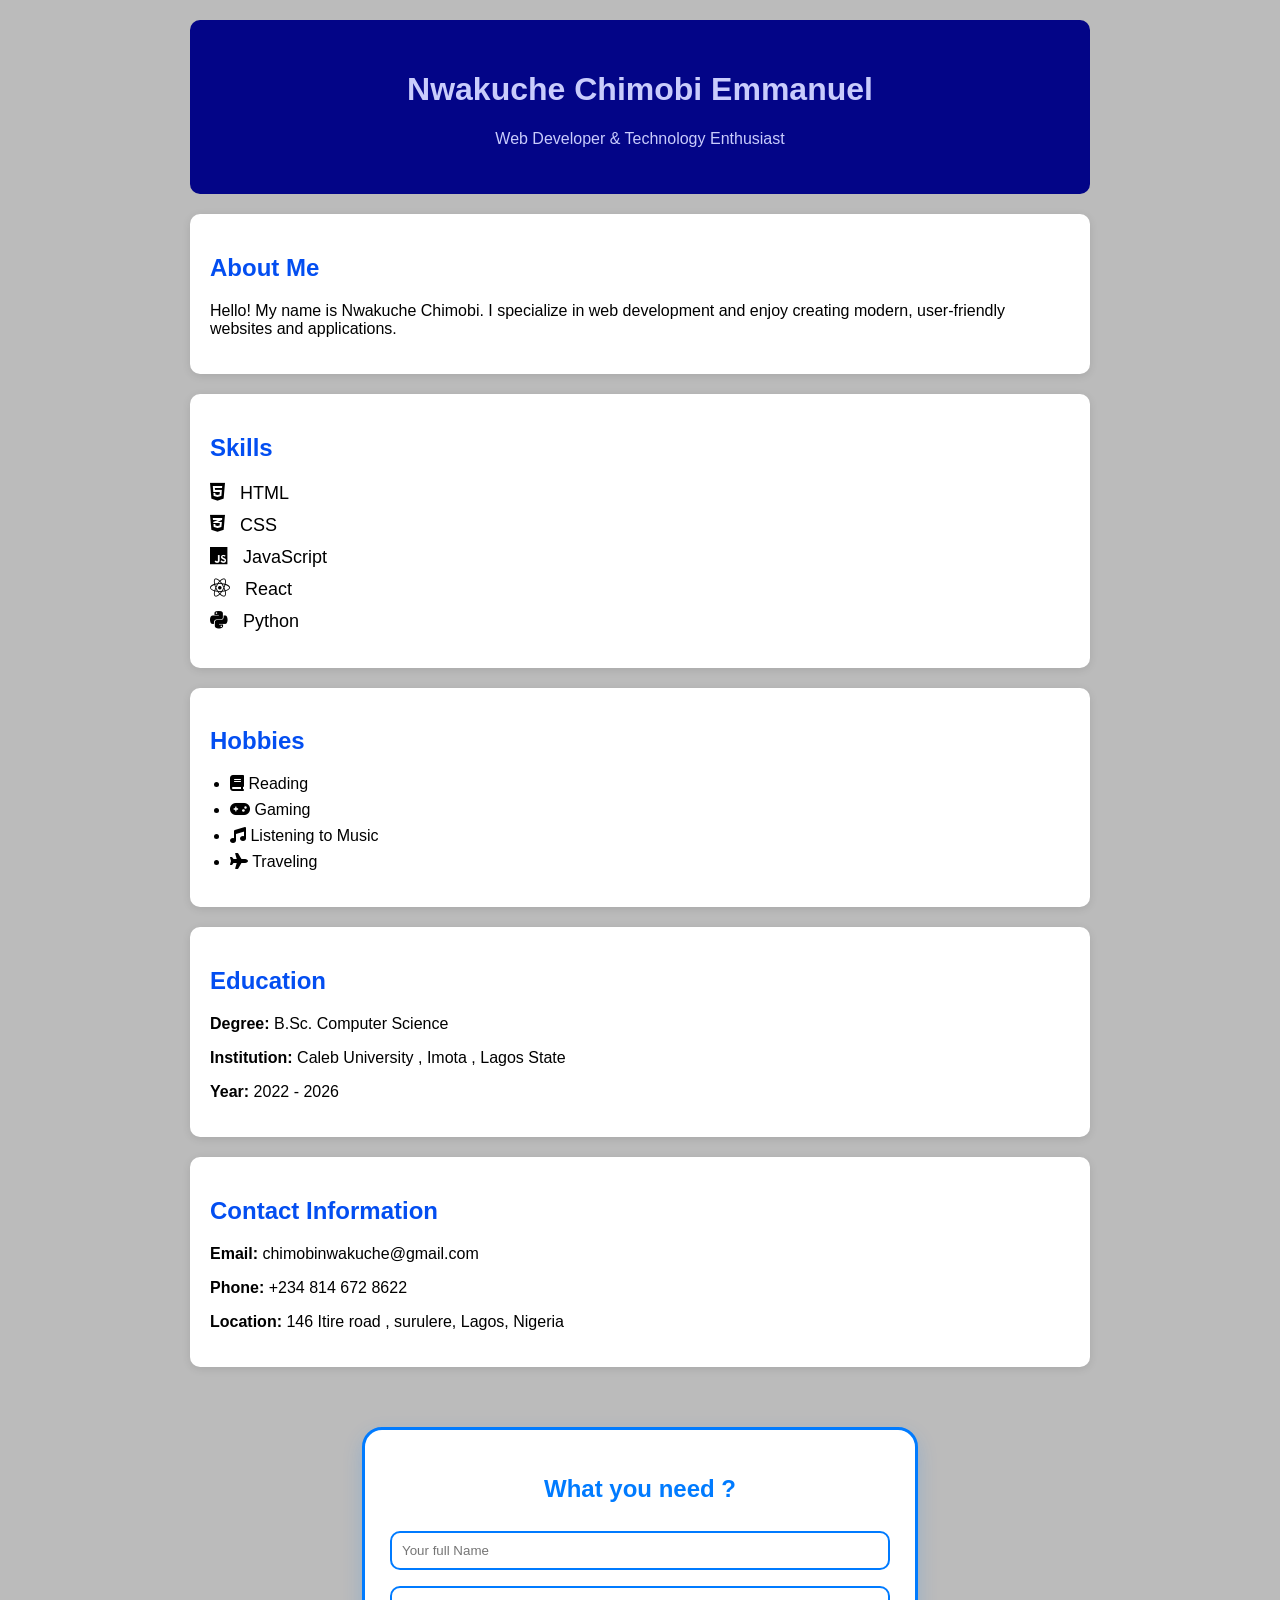
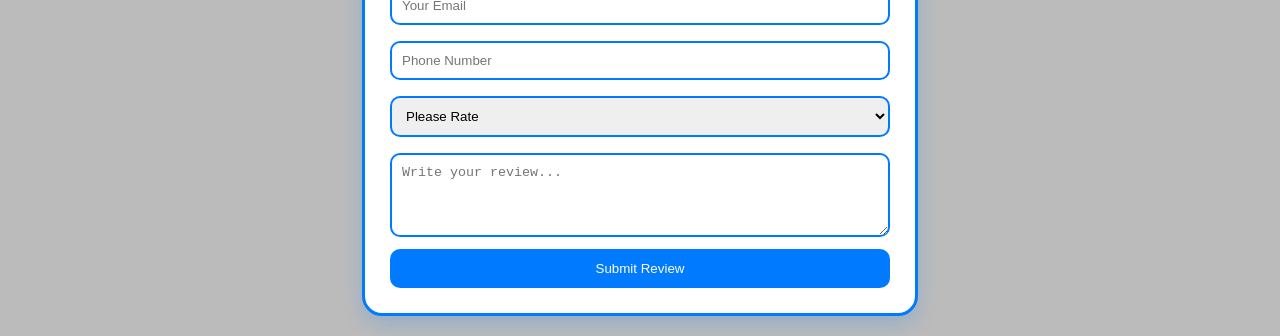
<file: index.html>
<!DOCTYPE html>
<html lang="en">
<head>
    <meta charset="UTF-8">
    <meta name="viewport" content="width=device-width, initial-scale=1.0">
    <title>Personal Profile</title>
    <link rel="stylesheet" href="index.css">
    <link rel="stylesheet" href="https://cdnjs.cloudflare.com/ajax/libs/font-awesome/6.5.1/css/all.min.css">
</head>
<body>

    <div class="container">

        <header>
            <h1>Nwakuche Chimobi Emmanuel</h1>
            <p>Web Developer & Technology Enthusiast</p>
        </header>

        <section class="card">
            <h2>About Me</h2>
            <p>
                Hello! My name is Nwakuche Chimobi. I specialize in web development
                and enjoy creating modern, user-friendly websites and applications.
            </p>
        </section>

        <section class="card">
            <h2>Skills</h2>
            <ul class="skills-list">

                <li><i class="fab fa-html5"></i> HTML</li>
                <li><i class="fab fa-css3-alt"></i> CSS</li>
                <li><i class="fab fa-js"></i> JavaScript</li>
                <li><i class="fab fa-react"></i> React</li>
                <li><i class="fab fa-python"></i> Python</li>
            </ul>
        </section>

        <section class="card">
            <h2>Hobbies</h2>
            <ul class="hobbies-list">
                <li><i class="fas fa-book"></i> Reading </li>
                <li><i class="fas fa-gamepad"></i> Gaming </li>
                <li><i class="fas fa-music"></i> Listening to Music </li>
                <li><i class="fas fa-plane"></i> Traveling </li>
            </ul>
        </section>

        <section class="card">
            <h2>Education</h2>
            <p><strong>Degree:</strong> B.Sc. Computer Science</p>
            <p><strong>Institution:</strong> Caleb University , Imota , Lagos State </p>
            <p><strong>Year:</strong> 2022 - 2026 </p>
        </section>

        <section class="card">
            <h2>Contact Information</h2>
            <p><strong>Email:</strong> chimobinwakuche@gmail.com</p>
            <p><strong>Phone:</strong> +234 814 672 8622 </p>
            <p><strong>Location:</strong> 146 Itire road , surulere, Lagos, Nigeria</p>
        </section>

    </div>
    <section class="review-box">
    <h2>What you need ?</h2>

    <form>
        <input type="text" placeholder="Your full Name" required>
        <input type="email" placeholder="Your Email" required>
        <input type="tel" placeholder="Phone Number">

        <select required>
            <option value="">Please Rate</option>
            <option> Excellent</option>
            <option> Very Good</option>
            <option> Good</option>
            <option> Fair</option>
            <option> Poor</option>
        </select>

        <textarea rows="4" placeholder="Write your review..." required></textarea>

        <button type="submit">Submit Review</button>
    </form>
</section>

</body>
</html>
</file>
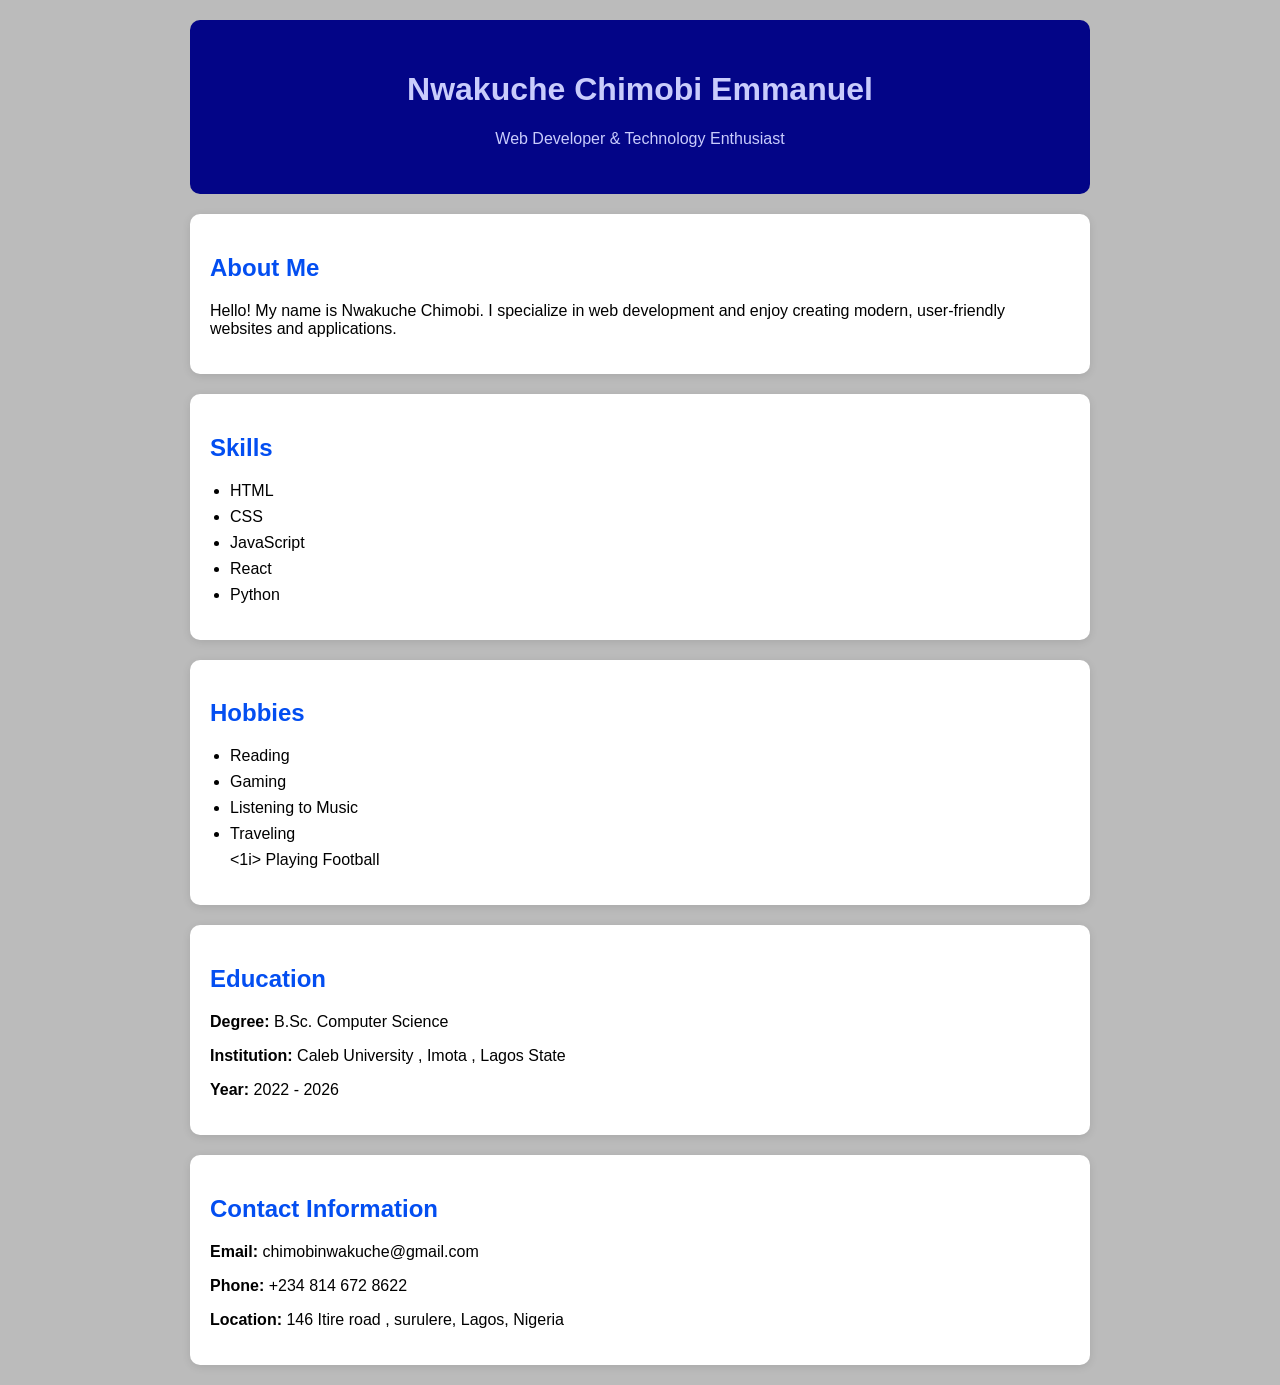
<file: project.html>
<!DOCTYPE html>
<html lang="en">
<head>
    <meta charset="UTF-8">
    <meta name="viewport" content="width=device-width, initial-scale=1.0">
    <title>Personal Profile</title>
    <link rel="stylesheet" href="project.css">
</head>
<body>

    <div class="container">

        <header>
            <h1>Nwakuche Chimobi Emmanuel</h1>
            <p>Web Developer & Technology Enthusiast</p>
        </header>

        <section class="card">
            <h2>About Me</h2>
            <p>
                Hello! My name is Nwakuche Chimobi. I specialize in web development
                and enjoy creating modern, user-friendly websites and applications.
            </p>
        </section>

        <section class="card">
            <h2>Skills</h2>
            <ul>
                <li> HTML</li>
                <li> CSS</li>
                <li> JavaScript</li>
                <li> React</li>
                <li> Python</li>
            </ul>
        </section>

        <section class="card">
            <h2>Hobbies</h2>
            <ul>
                <li> Reading </li>
                <li> Gaming </li>
                <li> Listening to Music </li>
                <li> Traveling </li>
                <1i> Playing Football </1i>
            </ul>
        </section>

        <section class="card">
            <h2>Education</h2>
            <p><strong>Degree:</strong> B.Sc. Computer Science</p>
            <p><strong>Institution:</strong> Caleb University , Imota , Lagos State </p>
            <p><strong>Year:</strong> 2022 - 2026 </p>
        </section>

        <section class="card">
            <h2>Contact Information</h2>
            <p><strong>Email:</strong> chimobinwakuche@gmail.com</p>
            <p><strong>Phone:</strong> +234 814 672 8622 </p>
            <p><strong>Location:</strong> 146 Itire road , surulere, Lagos, Nigeria</p>
        </section>

    </div>

</body>
</html>
</file>
<file: index.css>
body {
    margin: 0;
    padding: 0;
    font-family: Arial, sans-serif;
    background-color: #03030344;
}

.container {
    width: 80%;
    max-width: 900px;
    margin: 20px auto;
}

header {
    background-color: #030587;
    color: rgb(201, 204, 252);
    text-align: center;
    padding: 30px;
    border-radius: 10px;
}

.card {
    background-color: white;
    margin-top: 20px;
    padding: 20px;  
    border-radius: 10px;
    box-shadow: 0 2px 8px rgba(0, 0, 0, 0.1);
}

.card h2 {
    color: #034ef1;
}

ul {
    padding-left: 20px;
}

li {
    margin-bottom: 8px;
}
.review-box {
    width: 80%;
    max-width: 500px;
    background: white;
    border: 3px solid #007BFF;
    border-radius: 20px;
    padding: 25px;
    margin: 60px auto 20px auto; /* centers it near bottom */
    box-shadow: 0 8px 20px rgba(0,123,255,0.2);
}

.review-box h2 {
    text-align: center;
    color: #007BFF;
}

.review-box input,
.review-box select,
.review-box textarea {
    width: 100%;
    padding: 10px;
    margin: 8px 0;
    border: 2px solid #007BFF;
    border-radius: 10px;
    box-sizing: border-box;
}

.review-box button {
    width: 100%;
    padding: 12px;
    background: #007BFF;
    color: white;
    border: none;
    border-radius: 10px;
    cursor: pointer;
}

.skills-list {
    list-style: none;
    padding: 0;
}

.skills-list li {
    margin: 10px 0;
    font-size: 18px;
}

.skills-list i {
    margin-right: 10px;
    font-size: 20px;
}
</file>
<file: project.css>
body {
    margin: 0;
    padding: 0;
    font-family: Arial, sans-serif;
    background-color: #03030344;
}

.container {
    width: 80%;
    max-width: 900px;
    margin: 20px auto;
}

header {
    background-color: #030587;
    color: rgb(201, 204, 252);
    text-align: center;
    padding: 30px;
    border-radius: 10px;
}

.card {
    background-color: white;
    margin-top: 20px;
    padding: 20px;  
    border-radius: 10px;
    box-shadow: 0 2px 8px rgba(0, 0, 0, 0.1);
}

.card h2 {
    color: #034ef1;
}

ul {
    padding-left: 20px;
}

li {
    margin-bottom: 8px;
}
</file>
